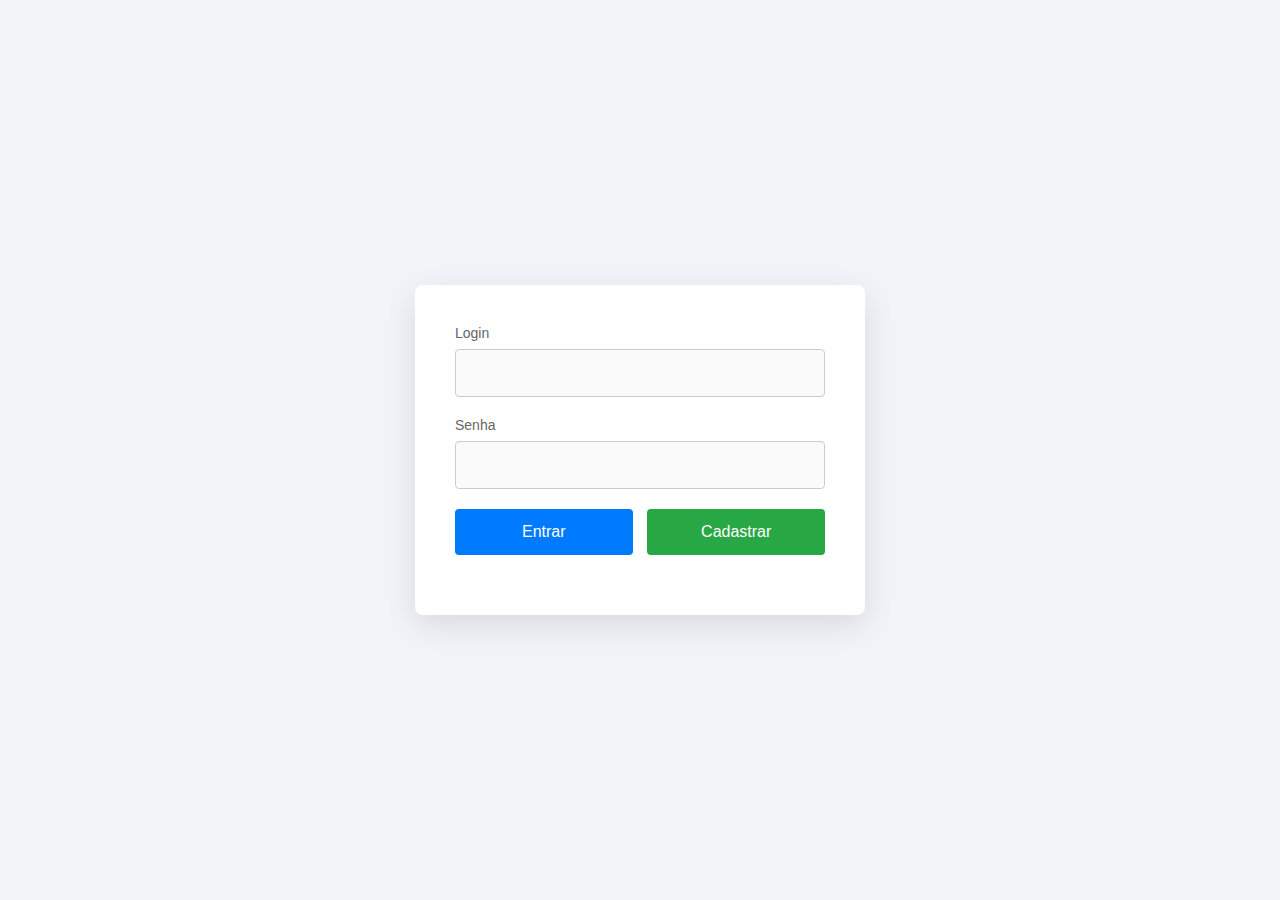
<file: public/index.html>
<!DOCTYPE html>
<html lang="en">
<head>
    <meta charset="UTF-8">
    <meta name="viewport" content="width=device-width, initial-scale=1.0">
    <link rel='stylesheet' type='text/css' media='screen' href='index.css'>
    <title>Login</title>
</head>
<body>
    
    <form>
        <div>
            <label>Login</label>
            <input name="login">
        </div>
        <div>
            <label>Senha</label>
            <input type="password" name="senha">
        </div>
        <div>
            <button id="btEntrar" type="submit">
                Entrar
            </button>
            <button id="btCadastrar" type="button">
                Cadastrar
            </button>
        </div>
    </form>
    <script>
        const form = document.querySelector("form")
        const btCadastrar = document.querySelector("#btCadastrar")
        const btEntrar = document.querySelector("#btEntrar")

        form.addEventListener("submit", async event => {
            event.preventDefault()
            const method = 'POST'
            const url = '/login'
            const headers = { 'Content-Type': 'application/json' }
            const login = form.login.value
            const senha = form.senha.value
            const body = JSON.stringify({ login, senha })
            const response = await fetch(url, { method, headers, body })
            if (!response.ok)
               return alert('Error:', response.statusText)
            const responseData = await response.json()
            localStorage.setItem("token", responseData.token)
            location.href = "livro.html" 
        })

        btCadastrar.addEventListener("click", (event) => {
            event.preventDefault()
            window.location.href = "cadastrar.html"
        })
    </script>
</body>
</html>
</file>
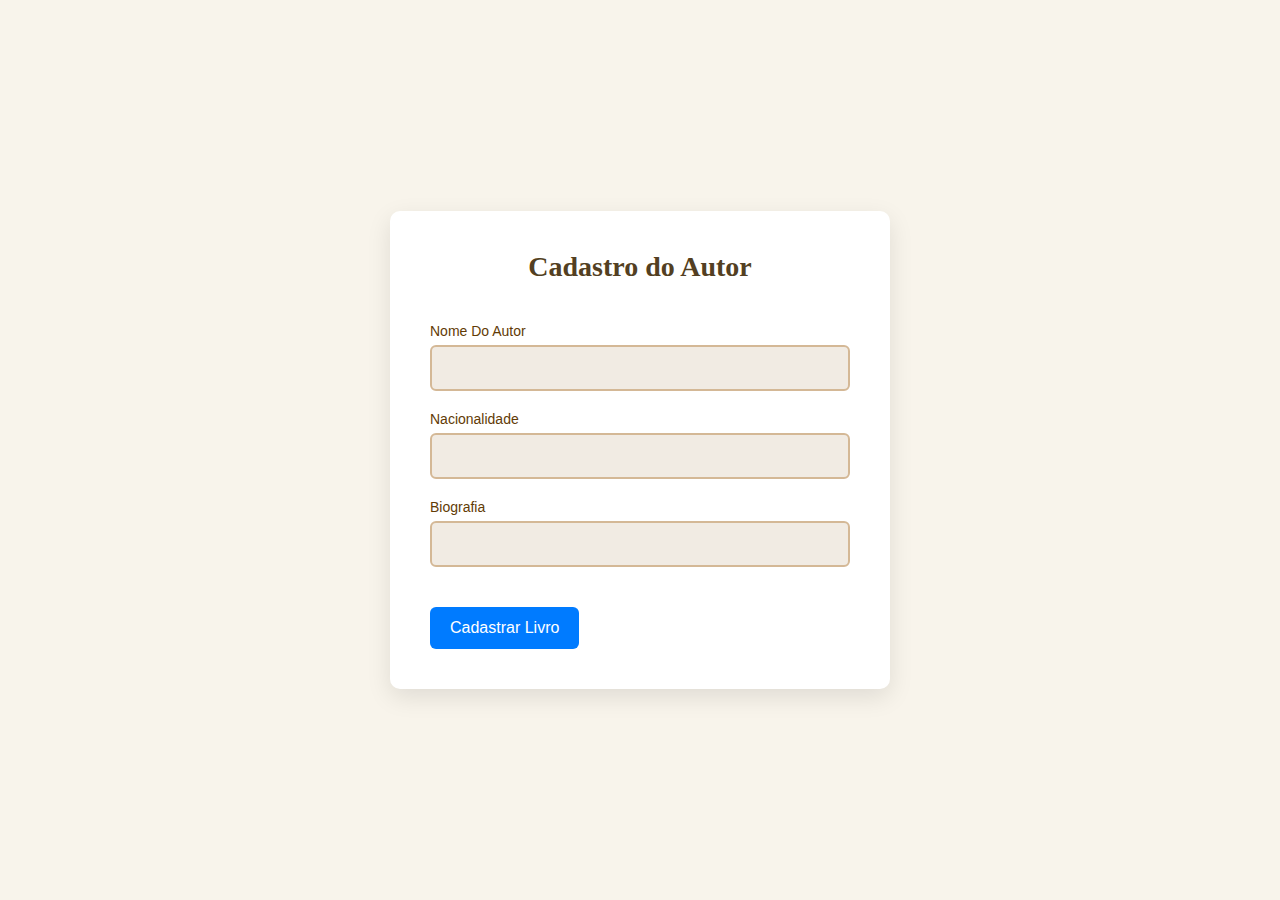
<file: public/autor.html>
<!DOCTYPE html>
<html>
<head>
    <meta charset='utf-8'>
    <meta name='viewport' content='width=device-width, initial-scale=1'>
    <title>Livro</title>
    <link rel='stylesheet' type='text/css' media='screen' href='autor.css'>
</head>
<body>

    <form class="form_autor">
        <div>Cadastro do Autor</div>
            <div>
                <label>Nome do autor </label>
                <input name="nomeautor">
            </div>
            <div>
                <label>Nacionalidade</label>
                <input name="nacionalidade">
            </div>
            <div>
                <label>biografia</label>
                <input name="biografia">
            </div>
            <div>
                <button id="btCadastrar">
                    Cadastrar Livro
                </button>
            </div>
        </div>
    </form>

    <script>
        const form = document.querySelector(".form_autor")
        const btCadastar = document.querySelector("#btCadastrar")

        form.addEventListener("submit", async event => {
            event.preventDefault()
            const method = 'POST'
            const url = '/autor'
            const headers = { 'Content-Type': 'application/json' }
            const nomeautor= form.nomeautor.value
            const nacionalidade= form.nacionalidade.value
            const biografia= form.biografia.value
            const body = JSON.stringify({ nomeautor, nacionalidade, biografia })

            if (nomeautor.trim() == "")
                return alert("Campo NOME DO AUTOR Vazio")
            
            if (nacionalidade.trim() == "")
                return alert("Campo NACIONALIDADE Vazio")

            if (biografia.trim() == "")
                return alert("Campo BIOGRAFIA Vazio")

            const response = await fetch(url, { method, headers, body })
            if (!response.ok)
                return alert.error('Error:', response.statusText)
            const responseData = await response.json()
            alert("Autor cadastrado")
            location.href = "editora.html" 
        })
    </script>
</body>
</html>
</file>
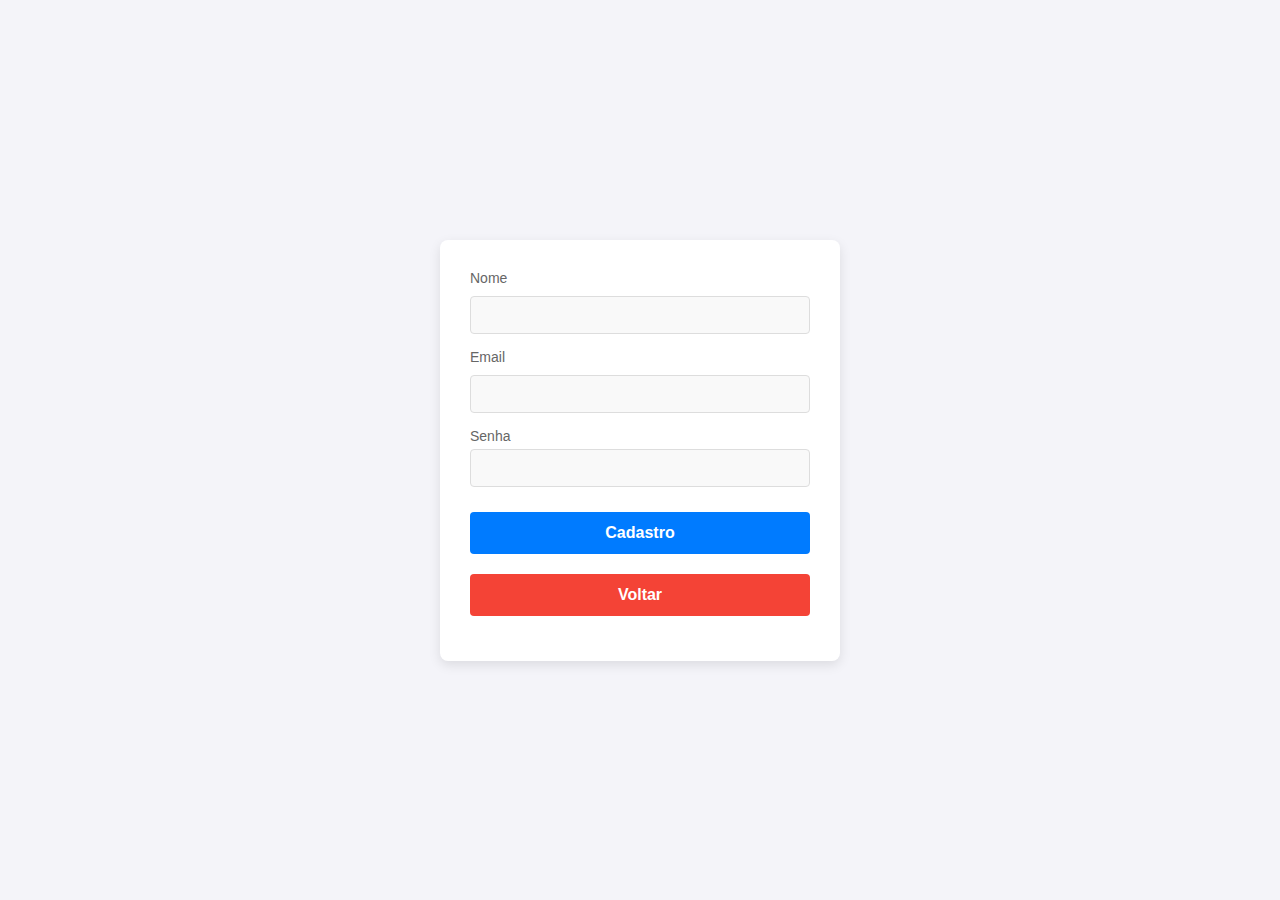
<file: public/cadastrar.html>
<!DOCTYPE html>
<html lang="en">

<head>
    <meta charset="UTF-8">
    <meta name="viewport" content="width=device-width, initial-scale=1.0">
    <link rel='stylesheet' type='text/css' media='screen' href='cadastrar.css'>
    <title>cadastro</title>
</head>

<body>
    <form>
        <div>
            <label>Nome </label>
            <input name="nome">
        </div>
        <div>
            <label>Email</label>
            <input name="email">
        </div>
        <div>
            <label>Senha<label>
                <input type="password" name="senha">
        </div>
        <div>
            <button id="btCadastro">
                Cadastro
            </button>
        </div>
        <div>
            <button id="btVoltar">
                Voltar
            </button>
        </div>
    </form>
    <script>
        const form = document.querySelector("form")
        const btVoltar = document.querySelector("#btVoltar")

        form.addEventListener("submit", async event => {
            event.preventDefault()
            const method = 'POST'
            const url = '/users'
            const headers = { 'Content-Type': 'application/json' }
            const nome = form.nome.value
            const email = form.email.value
            const senha = form.senha.value
            const body = JSON.stringify({ nome, email, senha })

            if (nome.trim() == "")
                return alert("Campo NOME Vazio")
            
            if (email.trim() == "")
                return alert("Campo EMAIL Vazio")
            
            if (senha == "") 
                return alert("Campo SENHA vazio")

            const response = await fetch(url, { method, headers, body })
            if (!response.ok)
                return console.error('Error:', response.statusText)
            const responseData = await response.json()
            alert("cadastrado")
            location.href = "/"
        })

        btVoltar.addEventListener("click", () => {
            event.preventDefault()

            window.location.href = "/"

            
        })
    </script>
</body>

</html>
</file>
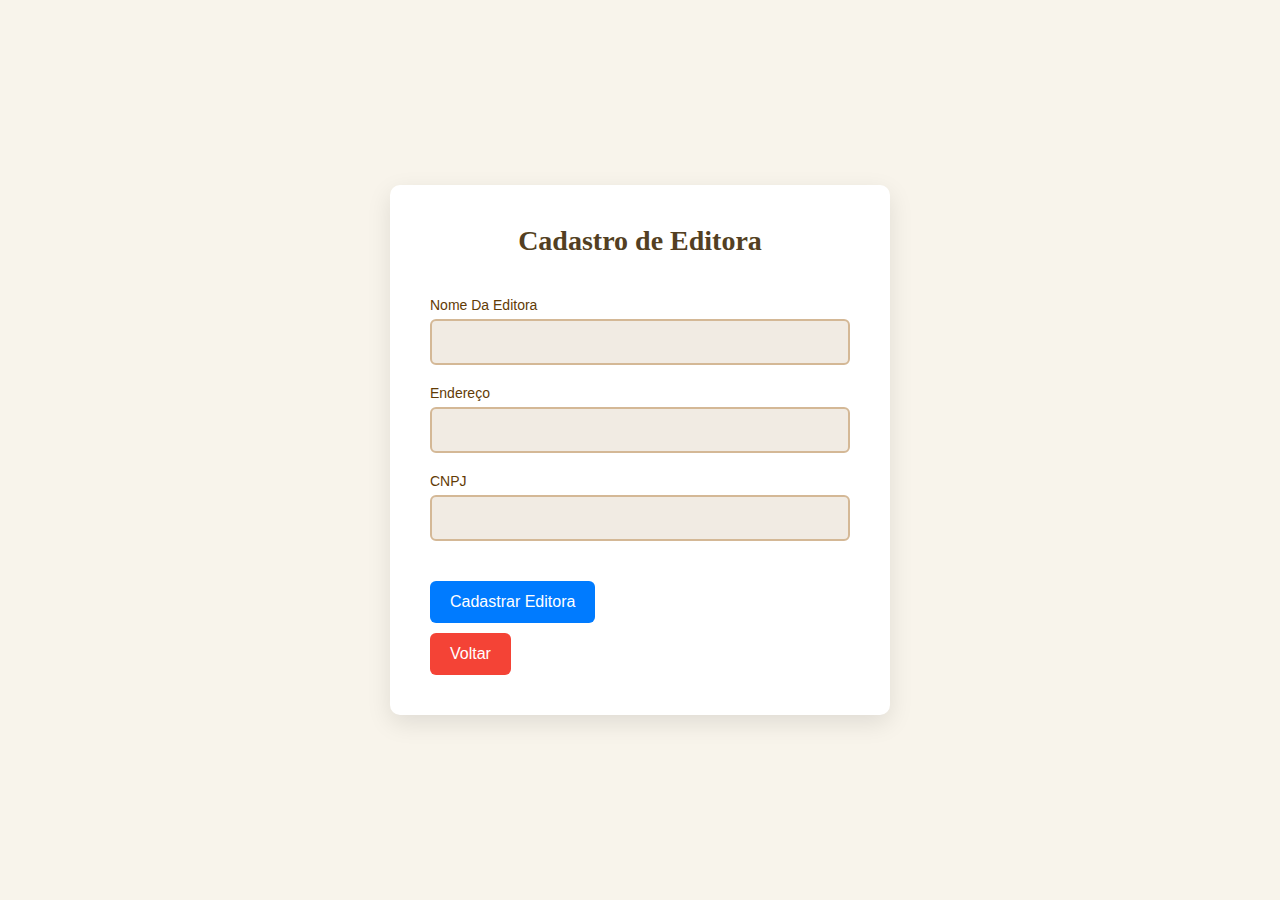
<file: public/editora.html>
<!DOCTYPE html>
<html>
<head>
    <meta charset='utf-8'>
    <meta name='viewport' content='width=device-width, initial-scale=1'>
    <title>Page Title</title>
    <link rel='stylesheet' type='text/css' media='screen' href='editora.css'>
</head>
<body>
    
    <form class="form_editora">
        <div>Cadastro de Editora</div>
            <div>
                <label>Nome da Editora</label>
                <input name="nomeeditora">
            </div>
            <div>
                <label>Endereço </label>
                <input name="endereco">
            </div>
            <div>
                <label>CNPJ</label>
                <input name="cnpj">
            </div>
            <div>
                <button id="btCadastrar">Cadastrar Editora</button>
            </div>
            <button id="btVoltar">
                Voltar
            </button>
        </div>
    </form>
    <script>
        const form = document.querySelector(".form_editora")
        const btCadastar = document.querySelector("#btCadastrar")

        form.addEventListener("submit", async event => {
            event.preventDefault()
            const method = 'POST'
            const url = '/editora'
            const headers = { 'Content-Type': 'application/json' }
            const nomeeditora = form.nomeeditora.value
            const endereco = form.endereco.value
            const cnpj= form.cnpj.value
            const body = JSON.stringify({ nomeeditora, endereco, cnpj })

            if (nomeeditora.trim() == "")
                return alert("Campo NOME DA EDITORA Vazio")
            
            if (endereco.trim() == "")
                return alert("Campo ENDEREÇO Vazio")

            if (cnpj.trim() == "")
                return alert("Campo CNPJ Vazio")
            
            const response = await fetch(url, { method, headers, body })
            if (!response.ok)
                return console.error('Error:', response.statusText)
            const responseData = await response.json()
            alert("Editora cadastrada")
            location.href = "tabela.html" 
        })
        
        btVoltar.addEventListener("click", () => {
            window.location.href = "/"
        })
    </script>
</body>
</html>
</file>
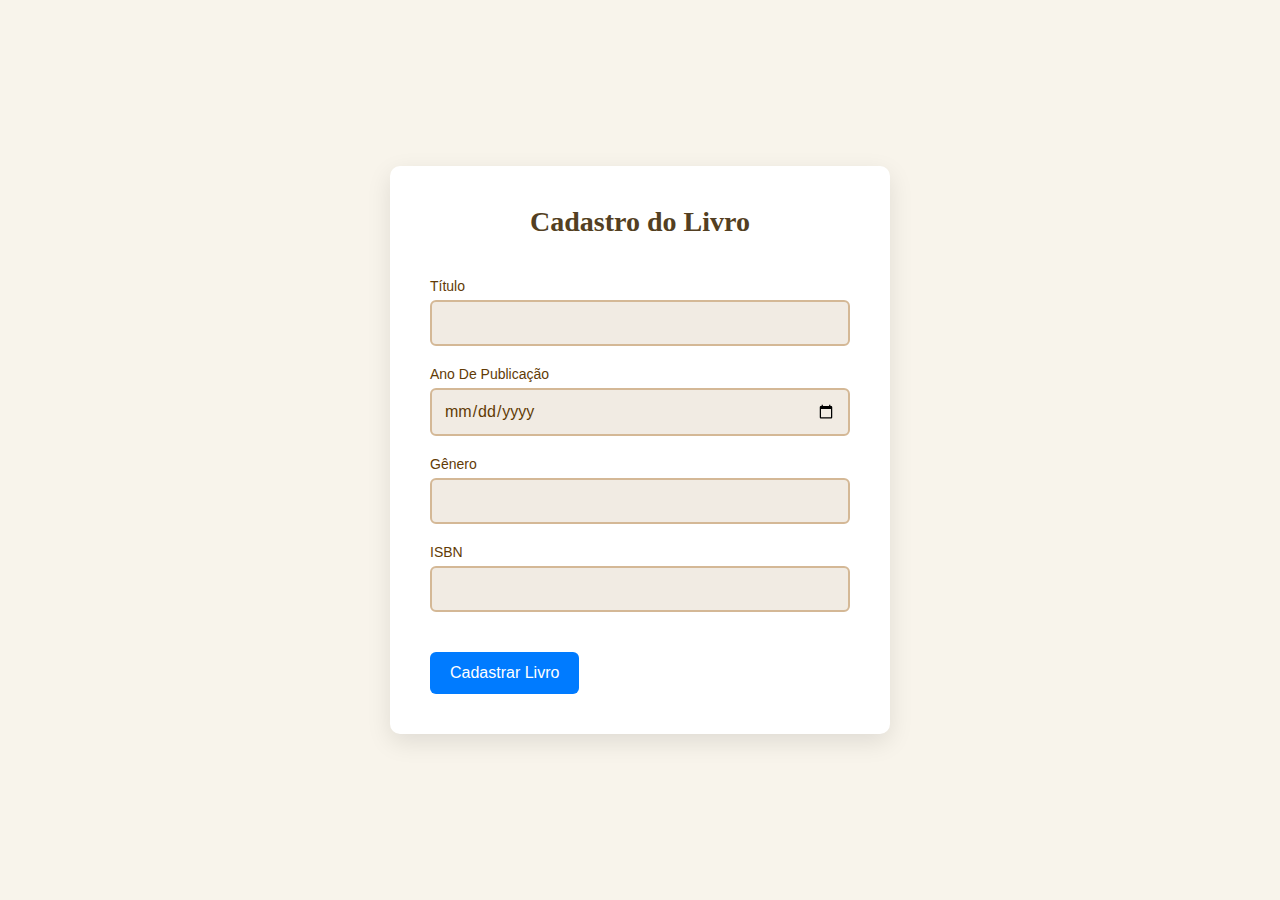
<file: public/livro.html>
<!DOCTYPE html>
<html>
<head>
    <meta charset='utf-8'>
    <meta name='viewport' content='width=device-width, initial-scale=1'>
    <title>Livro</title>
    <link rel='stylesheet' type='text/css' media='screen' href='livro.css'>
</head>
<body>
    <form class="form_livro">
        <div>Cadastro do Livro</div>
            <div>
                <label>Título </label>
                <input name="titulo">
            </div>
            <div>
                <label>Ano de publicação</label>
                <input  type="date" name="publicacao">
            </div>
            <div>
                <label>Gênero</label>
                <input name="genero">
            </div>
            <div>
                <label>ISBN</label>
                <input name="isbn">
            </div>
            <div>
                <button id="btCadastrar">
                    Cadastrar Livro
                </button>
            </div>
        </div>
    </form>

    <script>
        const form = document.querySelector(".form_livro")
        const btCadastar = document.querySelector("#btCadastrar")

        form.addEventListener("submit", async event => {
            event.preventDefault()
            const method = 'POST'
            const url = '/livro'
            const headers = { 'Content-Type': 'application/json' }
            const titulo = form.titulo.value
            const publicacao = form.publicacao.value
            const genero= form.genero.value
            const isbn = form.isbn.value
            const body = JSON.stringify({ titulo, publicacao, genero, isbn })

            if (titulo.trim() == "")
                return alert("Campo TÍTULO Vazio")
            
            if (publicacao.trim() == "")
                return alert("Campo PUBLICAÇÃO Vazio")

            if (genero.trim() == "")
                return alert("Campo GÊNERO Vazio")

            if (isbn.trim() == "")
                return alert("Campo ISBN Vazio")    
            
            const response = await fetch(url, { method, headers, body })
            if (!response.ok)
                return alert.error('Error:', response.statusText)
            const responseData = await response.json()
            alert("Livro cadastrado")
            location.href = "autor.html" 
        })
    </script>
</body>
</html>
</file>
<file: public/index.css>
* {
    margin: 0;
    padding: 0;
    box-sizing: border-box;
    font-family: 'Segoe UI', Tahoma, Geneva, Verdana, sans-serif;
}

body {
    background-color: #f1f3f8;
    display: flex;
    justify-content: center;
    align-items: center;
    height: 100vh;
    padding: 20px;
    color: #333;
}

form {
    background-color: #fff;
    padding: 40px;
    border-radius: 8px;
    box-shadow: 0 10px 30px rgba(0, 0, 0, 0.1);
    width: 100%;
    max-width: 450px;
}

form h1 {
    text-align: center;
    color: #444;
    font-size: 24px;
    margin-bottom: 30px;
    font-weight: 600;
}

form div {
    margin-bottom: 20px;
}

label {
    font-size: 14px;
    font-weight: 500;
    color: #666;
    margin-bottom: 8px;
    display: block;
}

input {
    width: 100%;
    padding: 14px;
    border: 1px solid #ccc;
    border-radius: 4px;
    font-size: 16px;
    color: #333;
    background-color: #fafafa;
    transition: all 0.3s ease-in-out;
}

input:focus {
    border-color: #007BFF;
    outline: none;
    background-color: #fff;
}

button {
    padding: 14px;
    font-size: 16px;
    font-weight: 500;
    border: none;
    border-radius: 4px;
    cursor: pointer;
    transition: all 0.3s ease-in-out;
    display: inline-block;
    text-align: center;
    width: 48%;
}

#btEntrar {
    background-color: #007BFF;
    color: white;
    margin-right: 4%;
}

#btCadastrar {
    background-color: #28a745;
    color: white;
}

button:hover {
    opacity: 0.9;
}

button:focus {
    outline: none;
    opacity: 1;
}

form div:last-child {
    display: flex;
    justify-content: space-between;
}

@media (max-width: 480px) {
    form {
        padding: 20px;
    }

    button {
        width: 100%;
        margin-top: 10px;
    }

    #btEntrar {
        margin-right: 0;
    }
}
</file>
<file: public/autor.css>
* {
    margin: 0;
    padding: 0;
    box-sizing: border-box;
    font-family: 'Segoe UI', Tahoma, Geneva, Verdana, sans-serif;
}

body {
    background-color: #f8f4eb; 
    color: #4a4a4a; 
    display: flex;
    justify-content: center;
    align-items: center;
    min-height: 100vh;
    padding: 20px;
}

.form_autor {
    background-color: #fff;
    padding: 40px;
    border-radius: 10px;
    box-shadow: 0 8px 25px rgba(0, 0, 0, 0.1);
    width: 100%;
    max-width: 500px;
}

.form_autor div:first-child {
    text-align: center;
    font-size: 28px; 
    font-weight: 700;
    color: #533f22; 
    margin-bottom: 40px;
    font-family: 'Georgia', serif;
}

label {
    display: block;
    font-size: 14px;
    font-weight: 500;
    color: #623b05;
    margin-bottom: 6px;
    text-transform: capitalize;
}

input {
    width: 100%;
    padding: 12px;
    font-size: 16px;
    border: 2px solid #d4b896; 
    border-radius: 6px;
    background-color: #f1ebe3; 
    transition: all 0.3s ease;
    color: #623b05;
    margin-bottom: 20px;
}

input:focus {
    outline: none;
    border-color: #8a6e48; 
    background-color: #fff;
}

button {
    padding: 12px 20px;
    font-size: 16px;
    font-weight: 500;
    border: none;
    border-radius: 6px;
    cursor: pointer;
    background-color: #007BFF;; 
    color: white;
    width: auto; 
    margin-top: 20px; 
    transition: background-color 0.3s ease;
}

button:hover {
    background-color: #6d4c1f;
}

button:focus {
    outline: none;
}

@media (max-width: 480px) {
    .form_autor {
        padding: 20px;
    }

    button {
        width: 100%; 
        margin-top: 20px;
    }
}
</file>
<file: public/cadastrar.css>
* {
    margin: 0;
    padding: 0;
    box-sizing: border-box;
}

body {
    font-family: 'Arial', sans-serif;
    background-color: #f4f4f9;
    display: flex;
    justify-content: center;
    align-items: center;
    min-height: 100vh;
}

form {
    background-color: #ffffff;
    border-radius: 8px;
    box-shadow: 0 4px 12px rgba(0, 0, 0, 0.1);
    padding: 30px;
    width: 100%;
    max-width: 400px;
}

h1 {
    text-align: center;
    color: #333;
    margin-bottom: 20px;
}

div {
    margin-bottom: 15px;
}

label {
    display: block;
    font-size: 14px;
    color: #666;
    margin-bottom: 5px;
}

input {
    width: 100%;
    padding: 10px;
    font-size: 14px;
    border: 1px solid #ddd;
    border-radius: 4px;
    background-color: #f9f9f9;
    margin-top: 5px;
    outline: none;
}

input:focus {
    border-color: #007BFF;
    background-color: #fff;
}

button {
    width: 100%;
    padding: 12px;
    font-size: 16px;
    font-weight: bold;
    border: none;
    border-radius: 4px;
    cursor: pointer;
    transition: background-color 0.3s;
    margin-top: 10px;
}

#btCadastro {
    background-color: #007BFF;
    color: white;
}

#btCadastro:hover {
    background-color: #0056b3;
}

#btVoltar {
    background-color: #f44336;
    color: white;
    margin-top: 5px;
}

#btVoltar:hover {
    background-color: #d32f2f;
}

button:disabled {
    background-color: #ccc;
    cursor: not-allowed;
}

form p {
    text-align: center;
    font-size: 14px;
    margin-top: 10px;
}

form p a {
    color: #007BFF;
    text-decoration: none;
}

form p a:hover {
    text-decoration: underline;
}
</file>
<file: public/editora.css>
* {
    margin: 0;
    padding: 0;
    box-sizing: border-box;
    font-family: 'Segoe UI', Tahoma, Geneva, Verdana, sans-serif;
}

body {
    background-color: #f8f4eb; 
    color: #4a4a4a;
    display: flex;
    justify-content: center;
    align-items: center;
    min-height: 100vh;
    padding: 20px;
}

.form_editora {
    background-color: #fff;
    padding: 40px;
    border-radius: 10px;
    box-shadow: 0 8px 25px rgba(0, 0, 0, 0.1);
    width: 100%;
    max-width: 500px;
}

.form_editora div:first-child {
    text-align: center;
    font-size: 28px;
    font-weight: 700;
    color: #533f22; 
    margin-bottom: 40px;
    font-family: 'Georgia', serif;
}

label {
    display: block;
    font-size: 14px;
    font-weight: 500;
    color: #623b05;
    margin-bottom: 6px;
    text-transform: capitalize;
}

input {
    width: 100%;
    padding: 12px;
    font-size: 16px;
    border: 2px solid #d4b896; 
    border-radius: 6px;
    background-color: #f1ebe3; 
    transition: all 0.3s ease;
    color: #623b05;
    margin-bottom: 20px;
}
input:focus {
    outline: none;
    border-color: #8a6e48; 
    background-color: #fff; 
}

button {
    padding: 12px 20px;
    font-size: 16px;
    font-weight: 500;
    border: none;
    border-radius: 6px;
    cursor: pointer;
    background-color: #007BFF; 
    color: white;
    width: auto;
    margin-top: 20px;
    transition: background-color 0.3s ease;
}


button:hover {
    background-color: #007BFF; 
}


button:focus {
    outline: none;
}


#btVoltar {
    background-color: #f44336;
    margin-top: 10px;
}

@media (max-width: 480px) {
    .form_editora {
        padding: 20px;
    }

    button {
        width: 100%; 
        margin-top: 20px;
    }
}
</file>
<file: public/livro.css>
* {
    margin: 0;
    padding: 0;
    box-sizing: border-box;
    font-family: 'Segoe UI', Tahoma, Geneva, Verdana, sans-serif;
}

body {
    background-color: #f8f4eb; 
    color: #4a4a4a; 
    display: flex;
    justify-content: center;
    align-items: center;
    min-height: 100vh;
    padding: 20px;
}

.form_livro {
    background-color: #fff;
    padding: 40px;
    border-radius: 10px;
    box-shadow: 0 8px 25px rgba(0, 0, 0, 0.1);
    width: 100%;
    max-width: 500px;
}

.form_livro div:first-child {
    text-align: center;
    font-size: 28px;
    font-weight: 700;
    color: #533f22; 
    margin-bottom: 40px;
    font-family: 'Georgia', serif;
}

label {
    display: block;
    font-size: 14px;
    font-weight: 500;
    color: #623b05; 
    margin-bottom: 6px;
    text-transform: capitalize;
}

input {
    width: 100%;
    padding: 12px;
    font-size: 16px;
    border: 2px solid #d4b896;
    border-radius: 6px;
    background-color: #f1ebe3;
    transition: all 0.3s ease;
    color: #623b05;
    margin-bottom: 20px; 
}

input:focus {
    outline: none;
    border-color: #8a6e48; 
    background-color: #fff;
}

button {
    padding: 12px 20px;
    font-size: 16px;
    font-weight: 500;
    border: none;
    border-radius: 6px;
    cursor: pointer;
    background-color: #007BFF;
    color: white;
    width: auto; 
    margin-top: 20px; 
    transition: background-color 0.3s ease;
}

button:hover {
    background-color: #007BFF;
}

button:focus {
    outline: none;
}

@media (max-width: 480px) {
    .form_livro {
        padding: 20px;
    }

    button {
        width: 100%;
        margin-top: 20px;
    }
}
</file>
